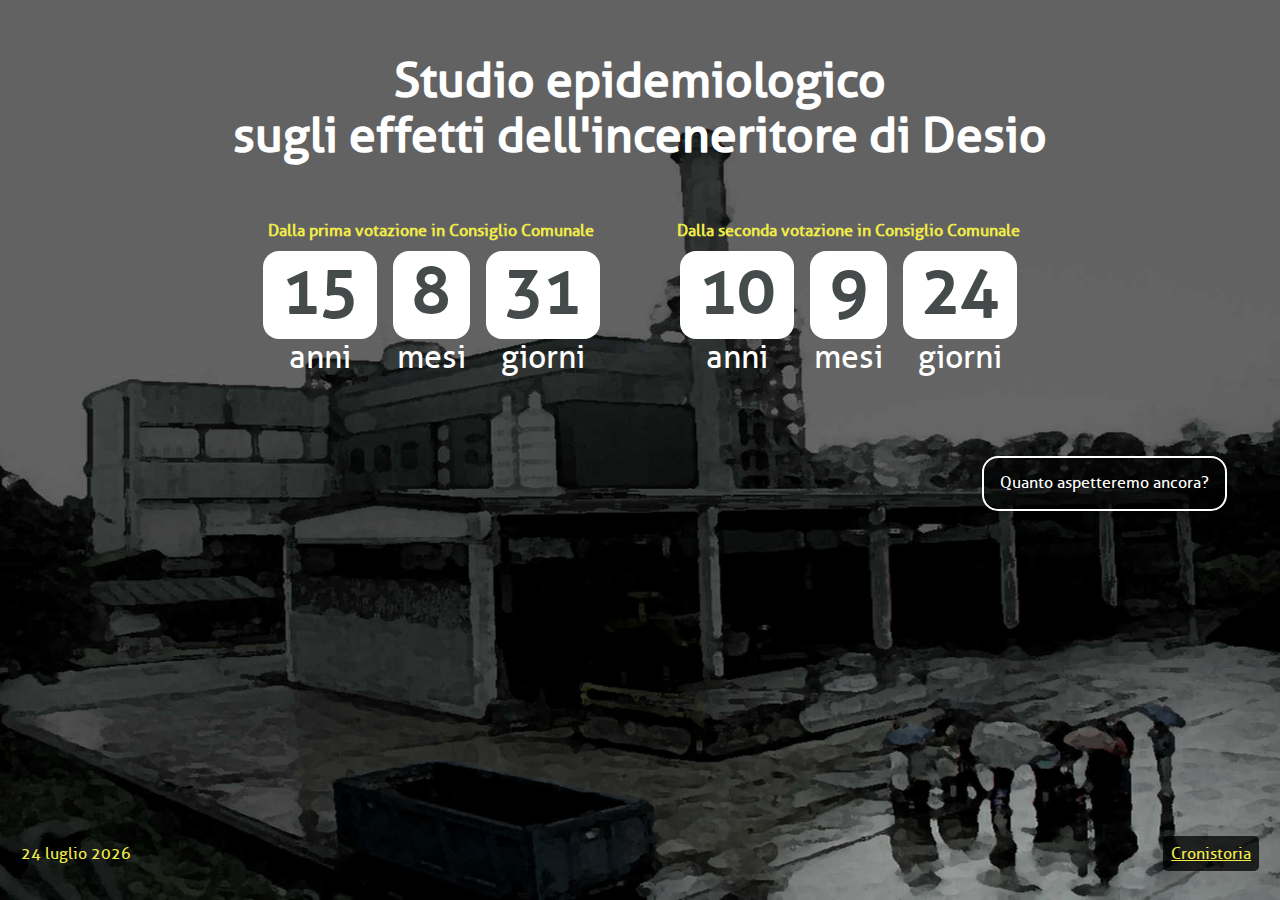
<file: index.html>
<!DOCTYPE html>
<html lang="it">
<head>
  <meta charset="utf-8">
  <meta name="viewport" content="width=device-width, initial-scale=1.0">
  <link rel="shortcut icon" href="/favicon.ico" type="image/x-icon">
  <link rel="icon" href="/favicon.ico" type="image/x-icon">
  <title>Contatori desiani</title>
  <link rel="stylesheet" href="/css/normalize.css">
  <link async rel="stylesheet" href="/css/style.css">
</head>
<body>
  <h1 class="main-title">
    Studio epidemiologico<br />sugli effetti dell'inceneritore di Desio
  </h1>

  <div class="main">
    <div class="countdowns">
      <section class="countdown-container" data-countdown data-countdown-start-date="2010-10-25" data-countdown-container-id="since-first-vote">
        <h1>Dalla prima votazione in Consiglio Comunale</h1>
        <div class="countdown-segment-container">
          <div class="countdown-segment">
            <span class="countdown__value" data-countdown="years"></span>
            <span class="countdown__label">Anni</span>
          </div>
          <div class="countdown-segment">
            <span class="countdown__value" data-countdown="months"></span>
            <span class="countdown__label">Mesi</span>
          </div>
          <div class="countdown-segment">
            <span class="countdown__value" data-countdown="days"></span>
            <span class="countdown__label">Giorni</span>
          </div>
        </div>
      </section>

      <section class="countdown-container" data-countdown data-countdown-start-date="2015-10-01" data-countdown-container-id="since-second-vote">
        <h1>Dalla seconda votazione in Consiglio Comunale</h1>
        <div class="countdown-segment-container">
          <div class="countdown-segment">
            <span class="countdown__value" data-countdown="years"></span>
            <span class="countdown__label">Anni</span>
          </div>
          <div class="countdown-segment">
            <span class="countdown__value" data-countdown="months"></span>
            <span class="countdown__label">Mesi</span>
          </div>
          <div class="countdown-segment">
            <span class="countdown__value" data-countdown="days"></span>
            <span class="countdown__label">Giorni</span>
          </div>
        </div>
      </section>
    </div>

    <div class="text-block">
      <p class="final-question">Quanto aspetteremo ancora?</p>
    </div>
  </div>

  <div class="footer">
    <p data-today class="current-date">
      Oggi
    </p>

    <p class="more-info">
      <a href="https://github.com/open-comune/conosci-desio/blob/master/data/studio-epidemiologico-inceneritore.md" target="_BLANK">
        Cronistoria
      </a>
    </p>
  </div>

  <script src="/js/countdown.js"></script>
  <script src="/js/moment.js"></script>
  <script src="/js/app.js"></script>
</body>
</html>
</file>
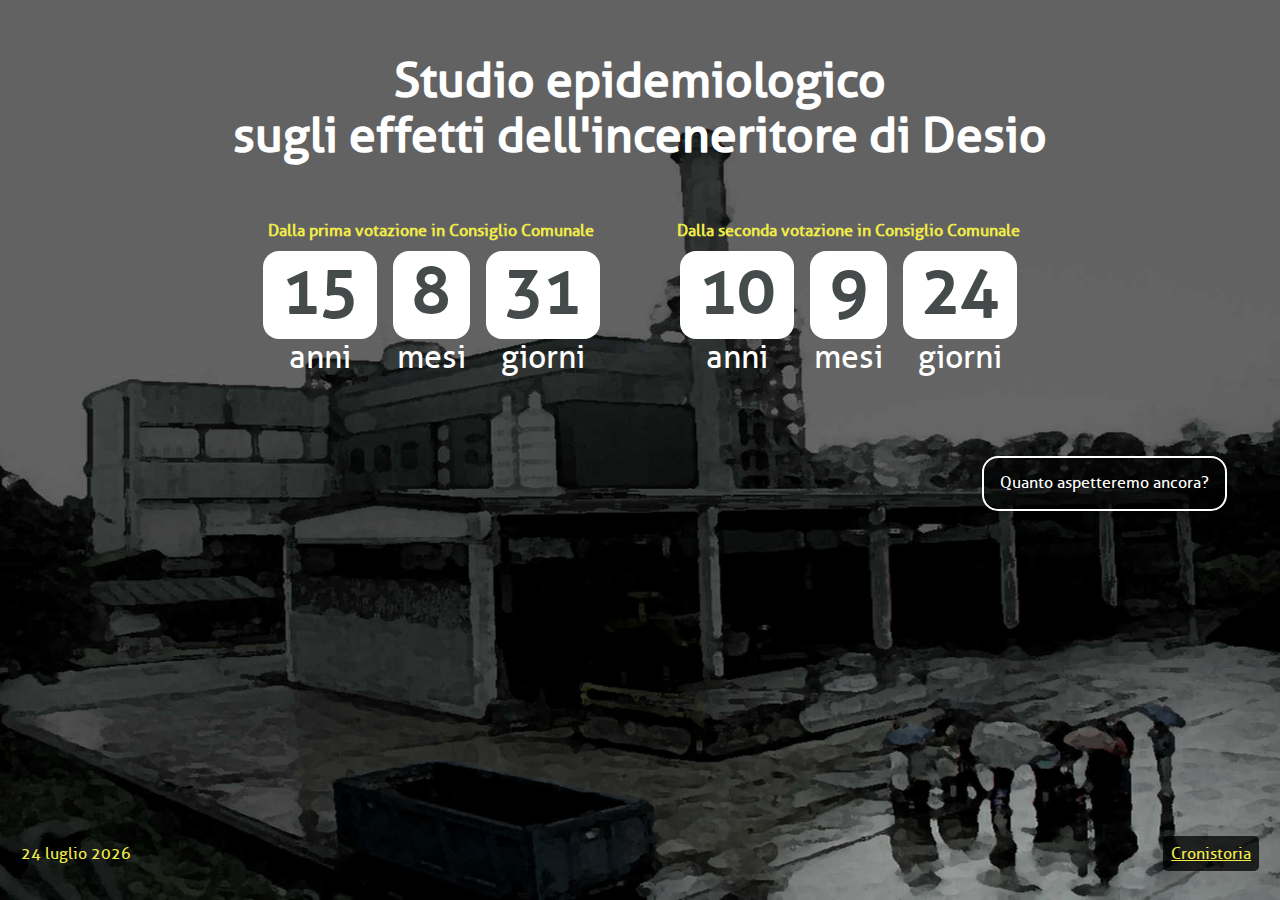
<file: studio-epidemiologico/index.html>
<!DOCTYPE html>
<html lang="it">
<head>
  <meta charset="utf-8">
  <meta name="viewport" content="width=device-width, initial-scale=1.0">
  <link rel="shortcut icon" href="/favicon.ico" type="image/x-icon">
  <link rel="icon" href="/favicon.ico" type="image/x-icon">
  <title>Contatori desiani</title>
  <link rel="stylesheet" href="/studio-epidemiologico/css/normalize.css">
  <link async rel="stylesheet" href="/studio-epidemiologico/css/style.css">
</head>
<body>
  <h1 class="main-title">
    Studio epidemiologico<br />sugli effetti dell'inceneritore di Desio
  </h1>

  <div class="main">
    <div class="countdowns">
      <section class="countdown-container" data-countdown data-countdown-start-date="2010-10-25" data-countdown-container-id="since-first-vote">
        <h1>Dalla prima votazione in Consiglio Comunale</h1>
        <div class="countdown-segment-container">
          <div class="countdown-segment">
            <span class="countdown__value" data-countdown="years"></span>
            <span class="countdown__label">Anni</span>
          </div>
          <div class="countdown-segment">
            <span class="countdown__value" data-countdown="months"></span>
            <span class="countdown__label">Mesi</span>
          </div>
          <div class="countdown-segment">
            <span class="countdown__value" data-countdown="days"></span>
            <span class="countdown__label">Giorni</span>
          </div>
        </div>
      </section>

      <section class="countdown-container" data-countdown data-countdown-start-date="2015-10-01" data-countdown-container-id="since-second-vote">
        <h1>Dalla seconda votazione in Consiglio Comunale</h1>
        <div class="countdown-segment-container">
          <div class="countdown-segment">
            <span class="countdown__value" data-countdown="years"></span>
            <span class="countdown__label">Anni</span>
          </div>
          <div class="countdown-segment">
            <span class="countdown__value" data-countdown="months"></span>
            <span class="countdown__label">Mesi</span>
          </div>
          <div class="countdown-segment">
            <span class="countdown__value" data-countdown="days"></span>
            <span class="countdown__label">Giorni</span>
          </div>
        </div>
      </section>
    </div>

    <div class="text-block">
      <p class="final-question">Quanto aspetteremo ancora?</p>
    </div>
  </div>

  <div class="footer">
    <p data-today class="current-date">
      Oggi
    </p>

    <p class="more-info">
      <a href="https://github.com/open-comune/conosci-desio/blob/master/data/studio-epidemiologico-inceneritore.md" target="_BLANK">
        Cronistoria
      </a>
    </p>
  </div>

  <script src="/studio-epidemiologico/js/countdown.js"></script>
  <script src="/studio-epidemiologico/js/moment.js"></script>
  <script src="/studio-epidemiologico/js/app.js"></script>
</body>
</html>
</file>
<file: css/style.css>
* {
  box-sizing: border-box;
}

html, body {
  margin: 0;
  padding: 0;
}

@font-face {
  font-family: 'allerregular';
  src: url('/fonts/aller_rg-webfont.woff2') format('woff2'),
       url('/fonts/aller_rg-webfont.woff') format('woff');
  font-weight: normal;
  font-style: normal;
}

body {
  display: flex;
  flex-direction: column;
  min-height: 100vh;
  font-family: 'allerregular';
  background: url('/images/background--mobile.jpg') no-repeat center center fixed;
  -webkit-background-size: cover;
  -moz-background-size: cover;
  -o-background-size: cover;
  background-size: cover;

  color: #fff;
  padding: 1.3rem;
}

@media (min-width: 500px) {
  body {
    background: url('/images/background.jpg') no-repeat center center fixed;
    -webkit-background-size: cover;
    -moz-background-size: cover;
    -o-background-size: cover;
    background-size: cover;
  }
}

.main-title {
  text-align: center;
}

@media (min-width: 930px) {
  .main-title {
    font-size: 3rem;
  }
}

.main-title a {
  color: #fff;
}

.main {
  flex: 1;
}

.countdowns {
  margin-top: 1rem;
  display: flex;
  flex-direction: row;
  flex-wrap: wrap;
  justify-content: center;
}

.countdown-container {
  padding-bottom: 1rem;
  margin: 0 2rem;
  display: flex;
  flex-direction: column;
  align-items: center;
}
.countdown-container h1 {
  white-space: nowrap;
  font-size: 1rem;
  color: #F1EB48;
}
.countdown-segment-container {
  display: flex;
  align-content: space-around;
  flex-direction: row;
  align-items: center;
}
.countdown-segment {
  margin: 0 0.5rem;
  display: flex;
  flex-direction: column;
  align-items: center;
}
.countdown__value {
  font-weight: bold;
  line-height: 4rem;
  background: #fff;
  padding: 0.5rem 1.2rem 1rem;
  border-radius: 1rem;
  color: #454B4B;
  font-size: 4rem;
}
.countdown__label {
  color: #fff;
  font-size: 2rem;
  text-transform: lowercase;
}
.text-block {
  margin: 0;
  padding: 0;
  display: flex;
  flex-direction: column;
  align-items: center;
}

.final-question {
  background: rgba(0, 0, 0, 0.5);
  margin: 1rem 0;
  color: #fff;
  font-size: 1rem;
  text-align: center;
  padding: 1rem;
  border: 2px solid #fff;
  border-radius: 1rem;
}

@media (min-width: 870px) {
  .text-block {
    align-items: flex-end;
  }

  .final-question {
    margin-top: 4rem;
    margin-right: 2rem;
  }
}

.footer {
  display: flex;
  align-content: space-between;
  font-size: 1rem;
}

.current-date {
  flex: 1;
  text-align: left;
  color: #F1EB48;
}

.more-info {
  flex: 1;
  text-align: right;
}
.more-info a {
  color: #F1EB48;
  background: rgba(0, 0, 0, 0.75);
  padding: 0.5rem;
  border-radius: 0.3rem;
}

/*@media (min-height: 730px), (min-width: 870px) {
  .footer {
    position: absolute;
    bottom: 1rem;
  }
}*/
</file>
<file: studio-epidemiologico/css/style.css>
* {
  box-sizing: border-box;
}

html, body {
  margin: 0;
  padding: 0;
}

@font-face {
  font-family: 'allerregular';
  src: url('/studio-epidemiologico/fonts/aller_rg-webfont.woff2') format('woff2'),
       url('/studio-epidemiologico/fonts/aller_rg-webfont.woff') format('woff');
  font-weight: normal;
  font-style: normal;
}

body {
  display: flex;
  flex-direction: column;
  min-height: 100vh;
  font-family: 'allerregular';
  background: url('/studio-epidemiologico/images/background--mobile.jpg') no-repeat center center fixed;
  -webkit-background-size: cover;
  -moz-background-size: cover;
  -o-background-size: cover;
  background-size: cover;

  color: #fff;
  padding: 1.3rem;
}

@media (min-width: 500px) {
  body {
    background: url('/studio-epidemiologico/images/background.jpg') no-repeat center center fixed;
    -webkit-background-size: cover;
    -moz-background-size: cover;
    -o-background-size: cover;
    background-size: cover;
  }
}

.main-title {
  text-align: center;
}

@media (min-width: 930px) {
  .main-title {
    font-size: 3rem;
  }
}

.main-title a {
  color: #fff;
}

.main {
  flex: 1;
}

.countdowns {
  margin-top: 1rem;
  display: flex;
  flex-direction: row;
  flex-wrap: wrap;
  justify-content: center;
}

.countdown-container {
  padding-bottom: 1rem;
  margin: 0 2rem;
  display: flex;
  flex-direction: column;
  align-items: center;
}
.countdown-container h1 {
  white-space: nowrap;
  font-size: 1rem;
  color: #F1EB48;
}
.countdown-segment-container {
  display: flex;
  align-content: space-around;
  flex-direction: row;
  align-items: center;
}
.countdown-segment {
  margin: 0 0.5rem;
  display: flex;
  flex-direction: column;
  align-items: center;
}
.countdown__value {
  font-weight: bold;
  line-height: 4rem;
  background: #fff;
  padding: 0.5rem 1.2rem 1rem;
  border-radius: 1rem;
  color: #454B4B;
  font-size: 4rem;
}
.countdown__label {
  color: #fff;
  font-size: 2rem;
  text-transform: lowercase;
}
.text-block {
  margin: 0;
  padding: 0;
  display: flex;
  flex-direction: column;
  align-items: center;
}

.final-question {
  background: rgba(0, 0, 0, 0.5);
  margin: 1rem 0;
  color: #fff;
  font-size: 1rem;
  text-align: center;
  padding: 1rem;
  border: 2px solid #fff;
  border-radius: 1rem;
}

@media (min-width: 870px) {
  .text-block {
    align-items: flex-end;
  }

  .final-question {
    margin-top: 4rem;
    margin-right: 2rem;
  }
}

.footer {
  display: flex;
  align-content: space-between;
  font-size: 1rem;
}

.current-date {
  flex: 1;
  text-align: left;
  color: #F1EB48;
}

.more-info {
  flex: 1;
  text-align: right;
}
.more-info a {
  color: #F1EB48;
  background: rgba(0, 0, 0, 0.75);
  padding: 0.5rem;
  border-radius: 0.3rem;
}

/*@media (min-height: 730px), (min-width: 870px) {
  .footer {
    position: absolute;
    bottom: 1rem;
  }
}*/
</file>
